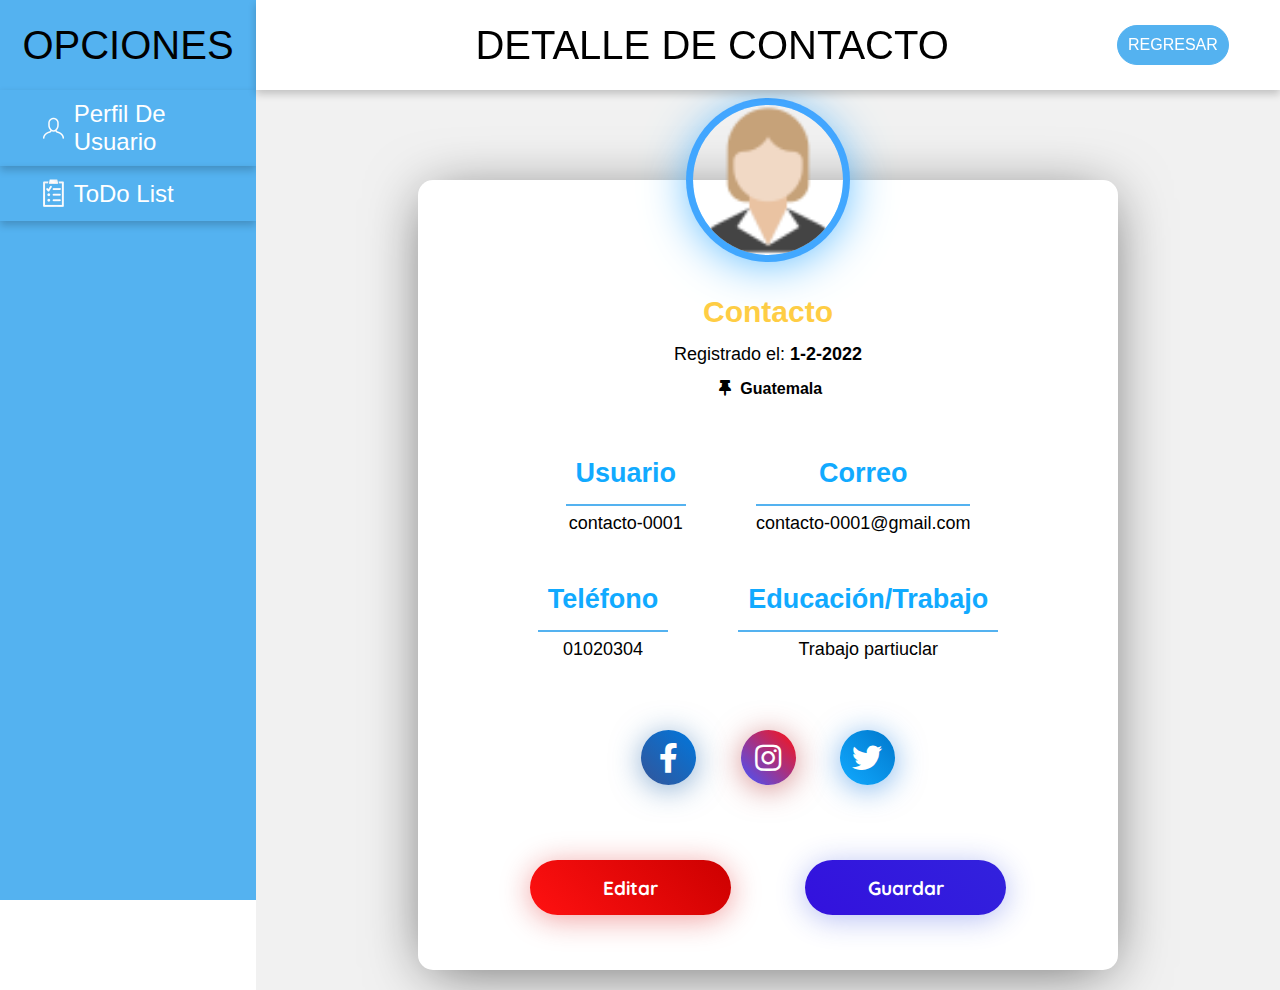
<file: detalleDeContactoF.html>
<!DOCTYPE html>
<html lang="en">

<head>
    <meta charset="UTF-8">
    <meta http-equiv="X-UA-Compatible" content="IE=edge">
    <meta name="viewport" content="width=device-width, initial-scale=1.0">
    <link href="https://cdnjs.cloudflare.com/ajax/libs/font-awesome/5.13.0/css/all.min.css" rel="stylesheet">
    <link rel="stylesheet" href="stylesContactosYUsuario.css">
    <link rel="stylesheet" href="stylesContactos.css">
    <title>Detalle de contacto</title>
</head>

<body>
    <div class="side-menu">
        <div class="brand-name">
            <h1>Opciones</h1>
        </div>
        <ul>
            <li><img src="PerfilDeUsuario.png" alt="">&nbsp; <a href="perfilDeUsuario.html">Perfil De Usuario</a></li>
            <li><img src="ToDoList.png" alt="">&nbsp;<a href="toDoList.html">ToDo List</a></li>
        </ul>
    </div>
    <div class="container">
        <div class="header">
            <div class="nav">
                <div class="search">
                    <h1>Detalle De Contacto</h1>
                </div>
                <a class="boton1" href="contactos.html">Regresar</a>
            </div>
        </div><br><br><br><br><br><br><br><br><br>
        <div class="content">
            <div class="content-2">
                <div class="wrapper">
                    <div class="card">
                        <div class="img">
                            <img src="ContactoF.png" alt="Image" width="100%">
                        </div>
                        <div class="cnt">
                            <div class="name">Contacto</div>
                            <div class="txt">Registrado el:
                                <strong>1-2-2022</strong>
                            </div>
                            <i class="fas fa-thumbtack"></i>
                            <strong>Guatemala</strong>
                            <div class="card-inf">
                                <div class="item">
                                    <div class="title">Usuario</div>
                                    <div class="txt">contacto-0001</div>
                                </div>
                                <div class="item">
                                    <div class="title">Correo</div>
                                    <div class="txt">contacto-0001@gmail.com</div>
                                </div>
                                <div class="item">
                                    <div class="title">Teléfono</div>
                                    <div class="txt">01020304</div>
                                </div>
                                <div class="item">
                                    <div class="title">Educación/Trabajo</div>
                                    <div class="txt">Trabajo partiuclar</div>
                                </div>
                            </div>
                            <div class="card-social">
                                <a href="#" class="facebook">
                                    <i class="fab fa-facebook-f"></i>
                                </a>
                                <a href="#" class="instagram">
                                    <i class="fab fa-instagram"></i>
                                </a>
                                <a href="#" class="twitter">
                                    <i class="fab fa-twitter"></i>
                                </a>
                            </div>
                            <div class="card-button">
                                <button class="btn-blue">Editar</button>
                                <button class="btn-orange">Guardar</button>
                            </div>
                        </div>
                    </div>
                </div>
            </div>
        </div>
    </div>
</body>

</html>
</file>
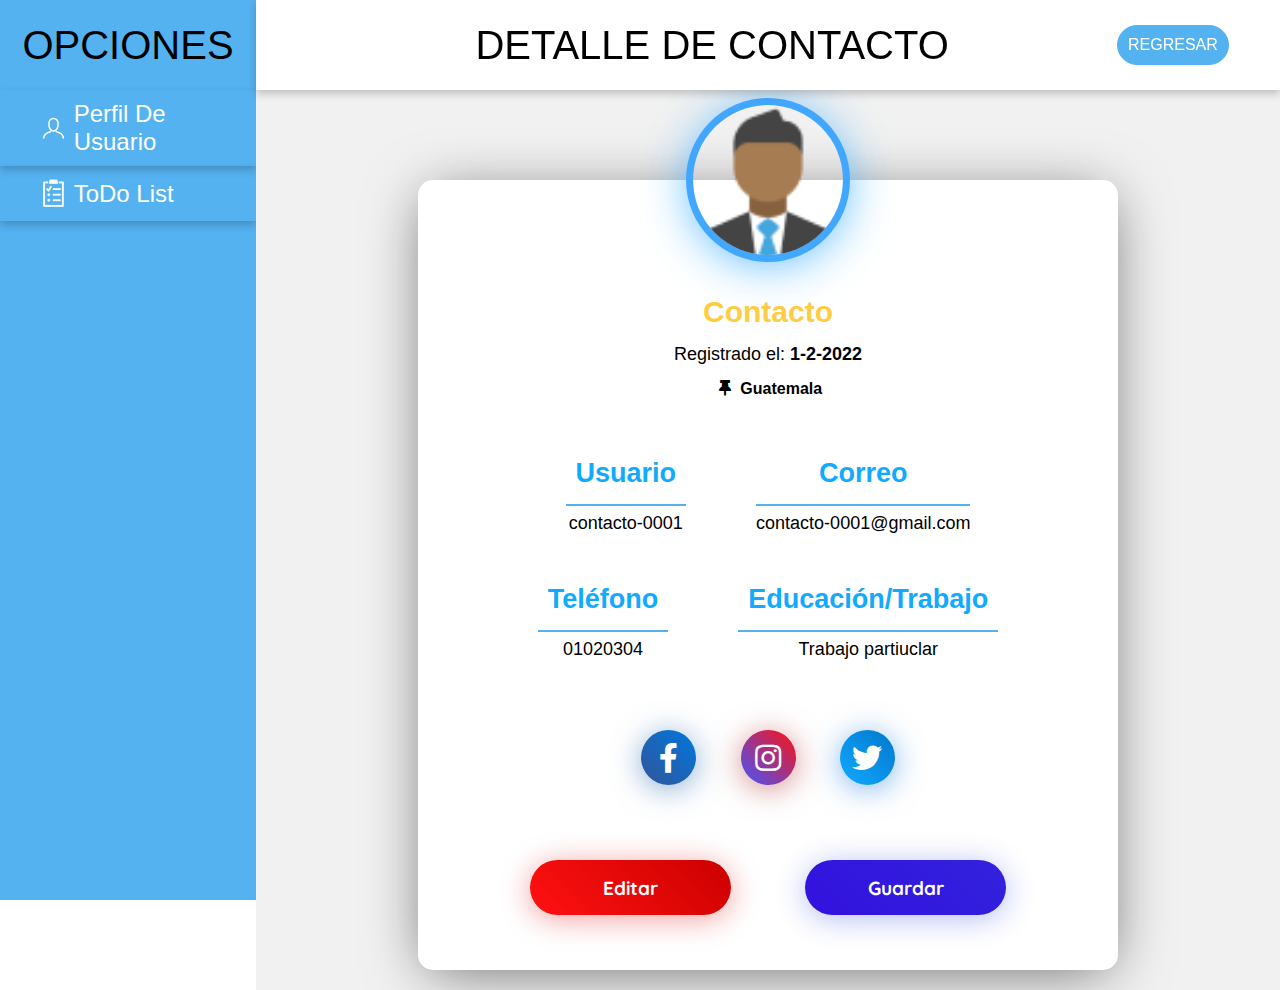
<file: detalleDeContactoM.html>
<!DOCTYPE html>
<html lang="en">

<head>
    <meta charset="UTF-8">
    <meta http-equiv="X-UA-Compatible" content="IE=edge">
    <meta name="viewport" content="width=device-width, initial-scale=1.0">
    <link href="https://cdnjs.cloudflare.com/ajax/libs/font-awesome/5.13.0/css/all.min.css" rel="stylesheet">
    <link rel="stylesheet" href="stylesContactosYUsuario.css">
    <link rel="stylesheet" href="stylesContactos.css">
    <title>Detalle de contacto</title>
</head>

<body>
    <div class="side-menu">
        <div class="brand-name">
            <h1>Opciones</h1>
        </div>
        <ul>
            <li><img src="PerfilDeUsuario.png" alt="">&nbsp; <a href="perfilDeUsuario.html">Perfil De Usuario</a></li>
            <li><img src="ToDoList.png" alt="">&nbsp;<a href="toDoList.html">ToDo List</a></li>
        </ul>
    </div>
    <div class="container">
        <div class="header">
            <div class="nav">
                <div class="search">
                    <h1>Detalle De Contacto</h1>
                </div>
                <a class="boton1" href="contactos.html">Regresar</a>
            </div>
        </div><br><br><br><br><br><br><br><br><br>
        <div class="content">
            <div class="content-2">
                <div class="wrapper">
                    <div class="card">
                        <div class="img">
                            <img src="ContactoM.png" alt="Image" width="100%">
                        </div>
                        <div class="cnt">
                            <div class="name">Contacto</div>
                            <div class="txt">Registrado el:
                                <strong>1-2-2022</strong>
                            </div>
                            <i class="fas fa-thumbtack"></i>
                            <strong>Guatemala</strong>
                            <div class="card-inf">
                                <div class="item">
                                    <div class="title">Usuario</div>
                                    <div class="txt">contacto-0001</div>
                                </div>
                                <div class="item">
                                    <div class="title">Correo</div>
                                    <div class="txt">contacto-0001@gmail.com</div>
                                </div>
                                <div class="item">
                                    <div class="title">Teléfono</div>
                                    <div class="txt">01020304</div>
                                </div>
                                <div class="item">
                                    <div class="title">Educación/Trabajo</div>
                                    <div class="txt">Trabajo partiuclar</div>
                                </div>
                            </div>
                            <div class="card-social">
                                <a href="#" class="facebook">
                                    <i class="fab fa-facebook-f"></i>
                                </a>
                                <a href="#" class="instagram">
                                    <i class="fab fa-instagram"></i>
                                </a>
                                <a href="#" class="twitter">
                                    <i class="fab fa-twitter"></i>
                                </a>
                            </div>
                            <div class="card-button">
                                <button class="btn-blue">Editar</button>
                                <button class="btn-orange">Guardar</button>
                            </div>
                        </div>
                    </div>
                </div>
            </div>
        </div>
    </div>
</body>

</html>
</file>
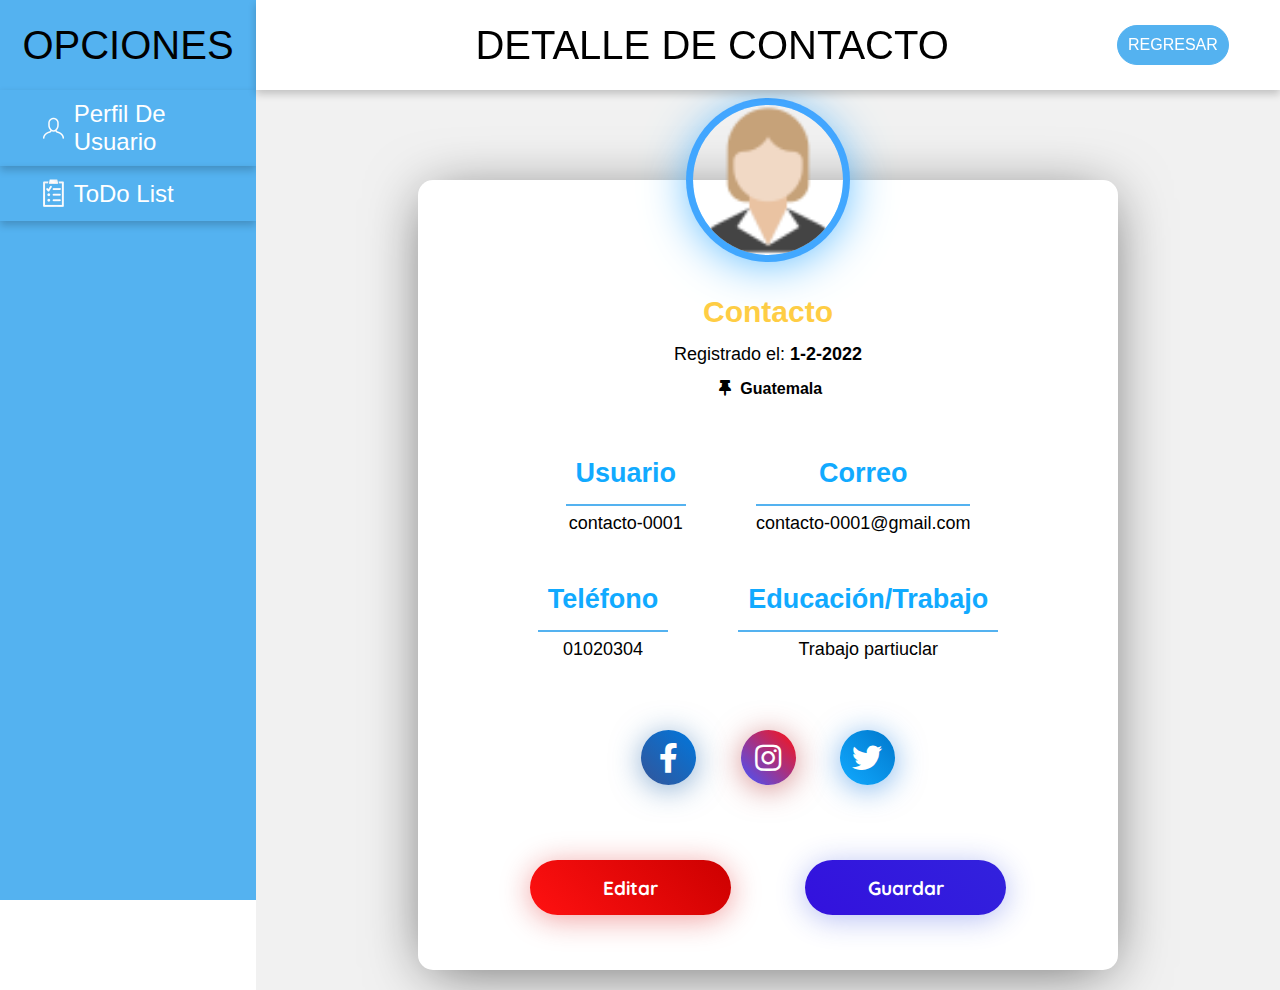
<file: favoritoF.html>
<!DOCTYPE html>
<html lang="en">

<head>
    <meta charset="UTF-8">
    <meta http-equiv="X-UA-Compatible" content="IE=edge">
    <meta name="viewport" content="width=device-width, initial-scale=1.0">
    <link href="https://cdnjs.cloudflare.com/ajax/libs/font-awesome/5.13.0/css/all.min.css" rel="stylesheet">
    <link rel="stylesheet" href="stylesContactosYUsuario.css">
    <link rel="stylesheet" href="stylesContactos.css">
    <title>Detalle de contacto</title>
</head>

<body>
    <div class="side-menu">
        <div class="brand-name">
            <h1>Opciones</h1>
        </div>
        <ul>
            <li><img src="PerfilDeUsuario.png" alt="">&nbsp; <a href="perfilDeUsuario.html">Perfil De Usuario</a></li>
            <li><img src="ToDoList.png" alt="">&nbsp;<a href="toDoList.html">ToDo List</a></li>
        </ul>
    </div>
    <div class="container">
        <div class="header">
            <div class="nav">
                <div class="search">
                    <h1>Detalle De Contacto</h1>
                </div>
                <a class="boton1" href="favoritos.html">Regresar</a>
            </div>
        </div><br><br><br><br><br><br><br><br><br>
        <div class="content">
            <div class="content-2">
                <div class="wrapper">
                    <div class="card">
                        <div class="img">
                            <img src="ContactoF.png" alt="Image" width="100%">
                        </div>
                        <div class="cnt">
                            <div class="name">Contacto</div>
                            <div class="txt">Registrado el:
                                <strong>1-2-2022</strong>
                            </div>
                            <i class="fas fa-thumbtack"></i>
                            <strong>Guatemala</strong>
                            <div class="card-inf">
                                <div class="item">
                                    <div class="title">Usuario</div>
                                    <div class="txt">contacto-0001</div>
                                </div>
                                <div class="item">
                                    <div class="title">Correo</div>
                                    <div class="txt">contacto-0001@gmail.com</div>
                                </div>
                                <div class="item">
                                    <div class="title">Teléfono</div>
                                    <div class="txt">01020304</div>
                                </div>
                                <div class="item">
                                    <div class="title">Educación/Trabajo</div>
                                    <div class="txt">Trabajo partiuclar</div>
                                </div>
                            </div>
                            <div class="card-social">
                                <a href="#" class="facebook">
                                    <i class="fab fa-facebook-f"></i>
                                </a>
                                <a href="#" class="instagram">
                                    <i class="fab fa-instagram"></i>
                                </a>
                                <a href="#" class="twitter">
                                    <i class="fab fa-twitter"></i>
                                </a>
                            </div>
                            <div class="card-button">
                                <button class="btn-blue">Editar</button>
                                <button class="btn-orange">Guardar</button>
                            </div>
                        </div>
                    </div>
                </div>
            </div>
        </div>
    </div>
</body>

</html>
</file>
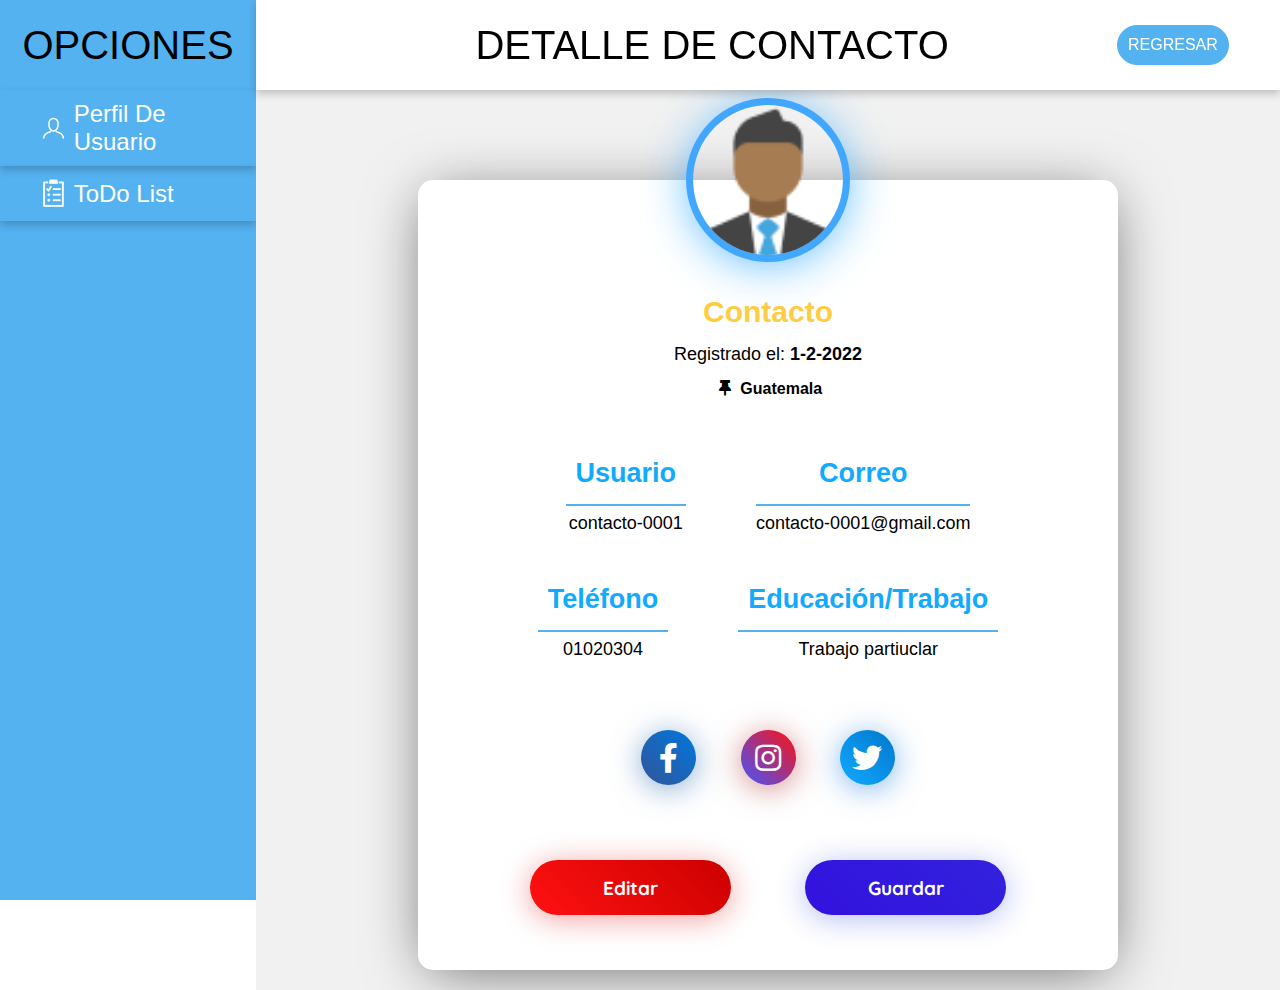
<file: favoritoM.html>
<!DOCTYPE html>
<html lang="en">

<head>
    <meta charset="UTF-8">
    <meta http-equiv="X-UA-Compatible" content="IE=edge">
    <meta name="viewport" content="width=device-width, initial-scale=1.0">
    <link href="https://cdnjs.cloudflare.com/ajax/libs/font-awesome/5.13.0/css/all.min.css" rel="stylesheet">
    <link rel="stylesheet" href="stylesContactosYUsuario.css">
    <link rel="stylesheet" href="stylesContactos.css">
    <title>Detalle de contacto</title>
</head>

<body>
    <div class="side-menu">
        <div class="brand-name">
            <h1>Opciones</h1>
        </div>
        <ul>
            <li><img src="PerfilDeUsuario.png" alt="">&nbsp; <a href="perfilDeUsuario.html">Perfil De Usuario</a></li>
            <li><img src="ToDoList.png" alt="">&nbsp;<a href="toDoList.html">ToDo List</a></li>
        </ul>
    </div>
    <div class="container">
        <div class="header">
            <div class="nav">
                <div class="search">
                    <h1>Detalle De Contacto</h1>
                </div>
                <a class="boton1" href="favoritos.html">Regresar</a>
            </div>
        </div><br><br><br><br><br><br><br><br><br>
        <div class="content">
            <div class="content-2">
                <div class="wrapper">
                    <div class="card">
                        <div class="img">
                            <img src="ContactoM.png" alt="Image" width="100%">
                        </div>
                        <div class="cnt">
                            <div class="name">Contacto</div>
                            <div class="txt">Registrado el:
                                <strong>1-2-2022</strong>
                            </div>
                            <i class="fas fa-thumbtack"></i>
                            <strong>Guatemala</strong>
                            <div class="card-inf">
                                <div class="item">
                                    <div class="title">Usuario</div>
                                    <div class="txt">contacto-0001</div>
                                </div>
                                <div class="item">
                                    <div class="title">Correo</div>
                                    <div class="txt">contacto-0001@gmail.com</div>
                                </div>
                                <div class="item">
                                    <div class="title">Teléfono</div>
                                    <div class="txt">01020304</div>
                                </div>
                                <div class="item">
                                    <div class="title">Educación/Trabajo</div>
                                    <div class="txt">Trabajo partiuclar</div>
                                </div>
                            </div>
                            <div class="card-social">
                                <a href="#" class="facebook">
                                    <i class="fab fa-facebook-f"></i>
                                </a>
                                <a href="#" class="instagram">
                                    <i class="fab fa-instagram"></i>
                                </a>
                                <a href="#" class="twitter">
                                    <i class="fab fa-twitter"></i>
                                </a>
                            </div>
                            <div class="card-button">
                                <button class="btn-blue">Editar</button>
                                <button class="btn-orange">Guardar</button>
                            </div>
                        </div>
                    </div>
                </div>
            </div>
        </div>
    </div>
</body>

</html>
</file>
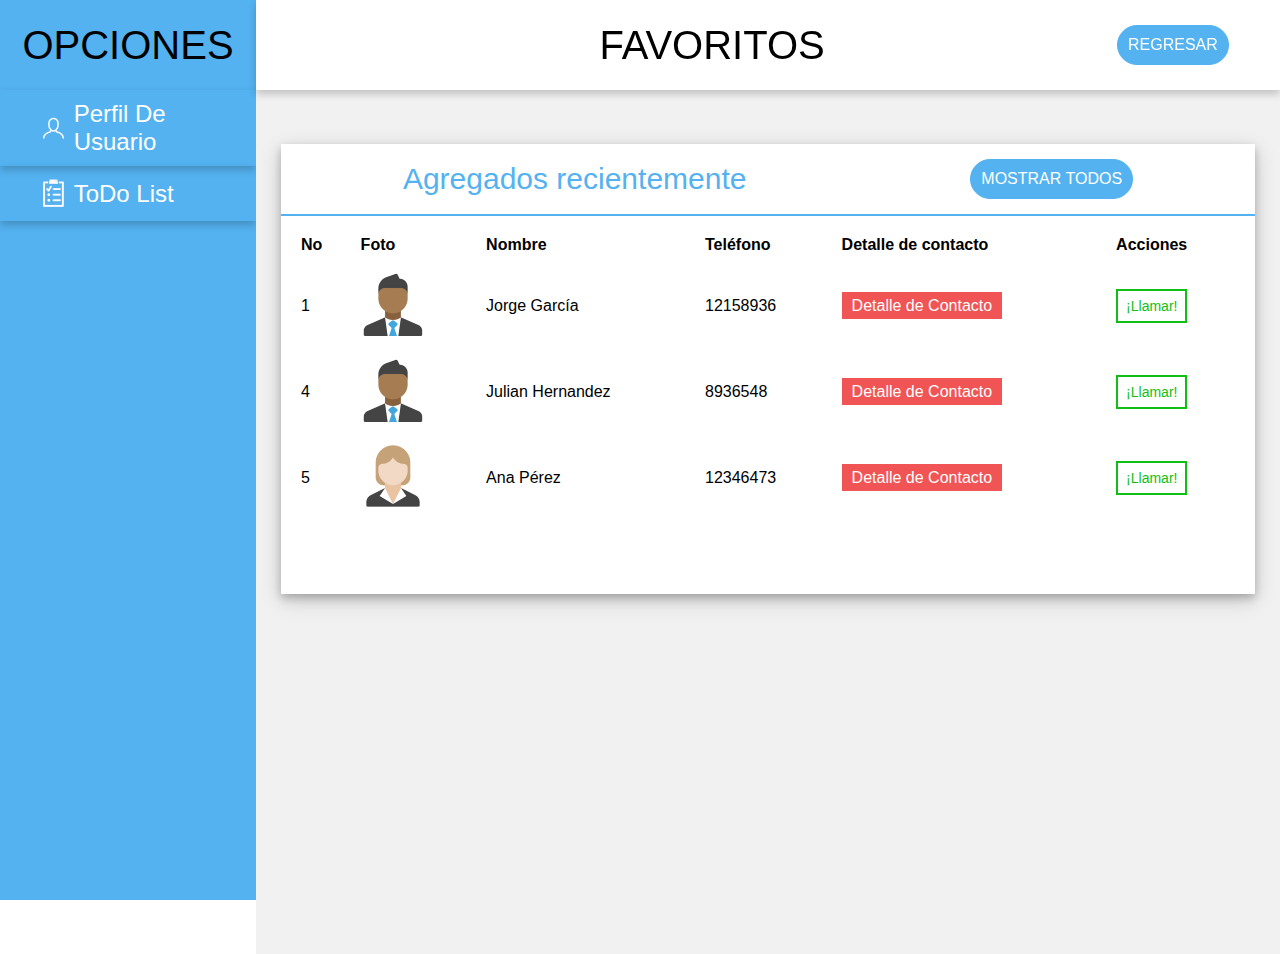
<file: favoritos.html>
<!DOCTYPE html>
<html lang="en">

<head>
    <meta charset="UTF-8">
    <meta http-equiv="X-UA-Compatible" content="IE=edge">
    <meta name="viewport" content="width=device-width, initial-scale=1.0">
    <link rel="stylesheet" href="stylesContactos.css">
    <title>Favoritos</title>
</head>

<body>
    <div class="side-menu">
        <div class="brand-name">
            <h1>Opciones</h1>
        </div>
        <ul>
            <li><img src="PerfilDeUsuario.png" alt="">&nbsp; <a href="perfilDeUsuario.html">Perfil De Usuario</a></li>
            <li><img src="ToDoList.png" alt="">&nbsp;<a href="toDoList.html">ToDo List</a></li>
        </ul>
    </div>
    <div class="container">
        <div class="header">
            <div class="nav">
                <div class="search">
                    <h1>Favoritos</h1>
                </div>
                <a class="boton1" href="contactos.html">Regresar</a>
            </div>
        </div><br><br><br><br><br><br><br>
        <div class="content">
            <div class="content-2">
                <div class="recent-payments">
                    <div class="title">
                        <h2>Agregados recientemente</h2>
                        <a href="#" class="boton1">Mostrar todos</a>
                    </div>
                    <table>
                        <tr>
                            <th>No</th>
                            <th>Foto</th>
                            <th>Nombre</th>
                            <th>Teléfono</th>
                            <th>Detalle de contacto</th>
                            <th>Acciones</th>
                        </tr>
                        <tr>
                            <td>1</td>
                            <td>
                                <div class="icon-case">
                                    <img class="imgtable" src="ContactoM.png" alt="">
                                </div>
                            </td>
                            <td>Jorge García</td>
                            <td>12158936</td>
                            <td><a href="favoritoM.html" class="btn">Detalle de Contacto</a></td>
                            <td>
                                <div><a class="boton-personalizado" href="">¡Llamar!</div></a>
                            </td>
                        </tr>

                        <tr>
                            <td>4</td>
                            <td>
                                <div class="icon-case">
                                    <img src="ContactoM.png" alt="">
                                </div>
                            </td>
                            <td>Julian Hernandez</td>
                            <td>8936548</td>
                            <td><a href="favoritoM.html" class="btn">Detalle de Contacto</a></td>
                            <td>
                                <div><a class="boton-personalizado" href="">¡Llamar!</div></a>
                            </td>
                        </tr>
                        <tr>
                            <td>5</td>
                            <td>
                                <div class="icon-case">
                                    <img src="ContactoF.png" alt="">
                                </div>
                            </td>
                            <td>Ana Pérez</td>
                            <td>12346473</td>
                            <td><a href="favoritoF.html" class="btn">Detalle de Contacto</a></td>
                            <td>
                                <div><a class="boton-personalizado" href="">¡Llamar!</div></a>
                            </td>
                        </tr>
                    </table>
                </div>
            </div>
        </div>
    </div>
</body>

</html>
</file>
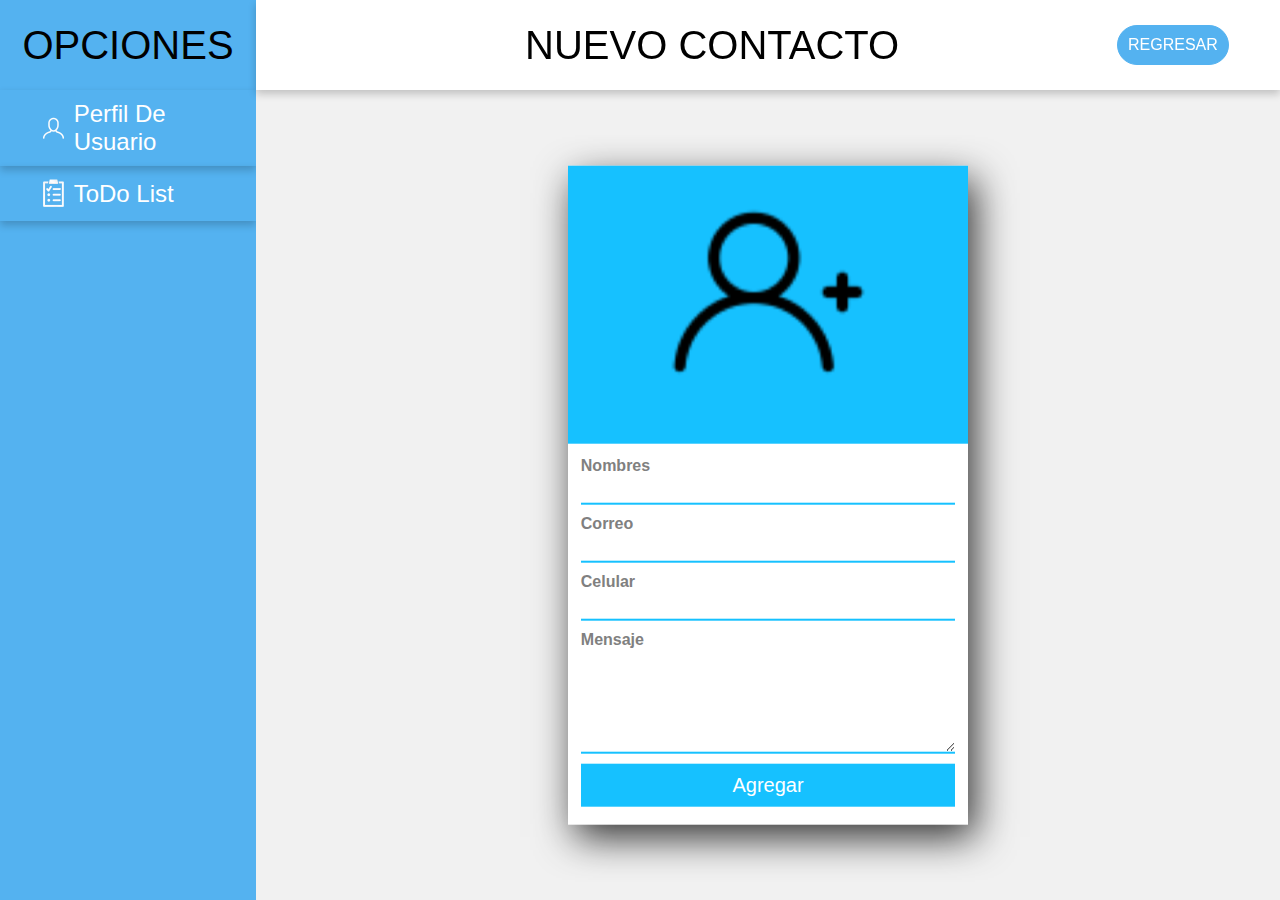
<file: nuevoContacto.html>
<!DOCTYPE html>
<html lang="en">

<head>
    <meta charset="UTF-8">
    <meta http-equiv="X-UA-Compatible" content="IE=edge">
    <meta name="viewport" content="width=device-width, initial-scale=1.0">
    <link rel="stylesheet" href="stylesNuevoContacto.css">
    <link rel="stylesheet" href="stylesContactos.css">
    <title>Nuevo Contacto</title>
</head>

<body>
    <div class="side-menu">
        <div class="brand-name">
            <h1>Opciones</h1>
        </div>
        <ul>
            <li><img src="PerfilDeUsuario.png" alt="">&nbsp; <a href="perfilDeUsuario.html">Perfil De Usuario</a></li>
            <li><img src="ToDoList.png" alt="">&nbsp;<a href="toDoList.html">ToDo List</a></li>
        </ul>
    </div>
    <div class="container">
        <div class="header">
            <div class="nav">
                <div class="search">
                    <h1>Nuevo Contacto</h1>
                </div>
                <a class="boton1" href="contactos.html">Regresar</a>
            </div>
        </div><br><br><br><br>
        <div class="content">
            <div class="content-2">
                <section class="form-contact">
                    <header>
                        <span>
                            <i class="fa fa-paper-plane" aria-hidden="true"></i>
                            <img src="nuevoContacto.png" alt="">
                        </span>
                    </header>
                    <form action="" class="contact" method="POST">
                        <label for="nombres">Nombres</label>
                        <input type="text" name="nombres" id="nombres">

                        <label for="correo">Correo</label>
                        <input type="text" name="correo" id="correo">

                        <label for="nombres">Celular</label>
                        <input type="text" name="celular" id="celular">

                        <label for="mensaje">Mensaje</label>
                        <textarea name="mensaje" id="mensaje"></textarea>
                        <input type="submit" value="Agregar">
                    </form>
                </section>
            </div>
        </div>
    </div>
</body>

</html>
</file>
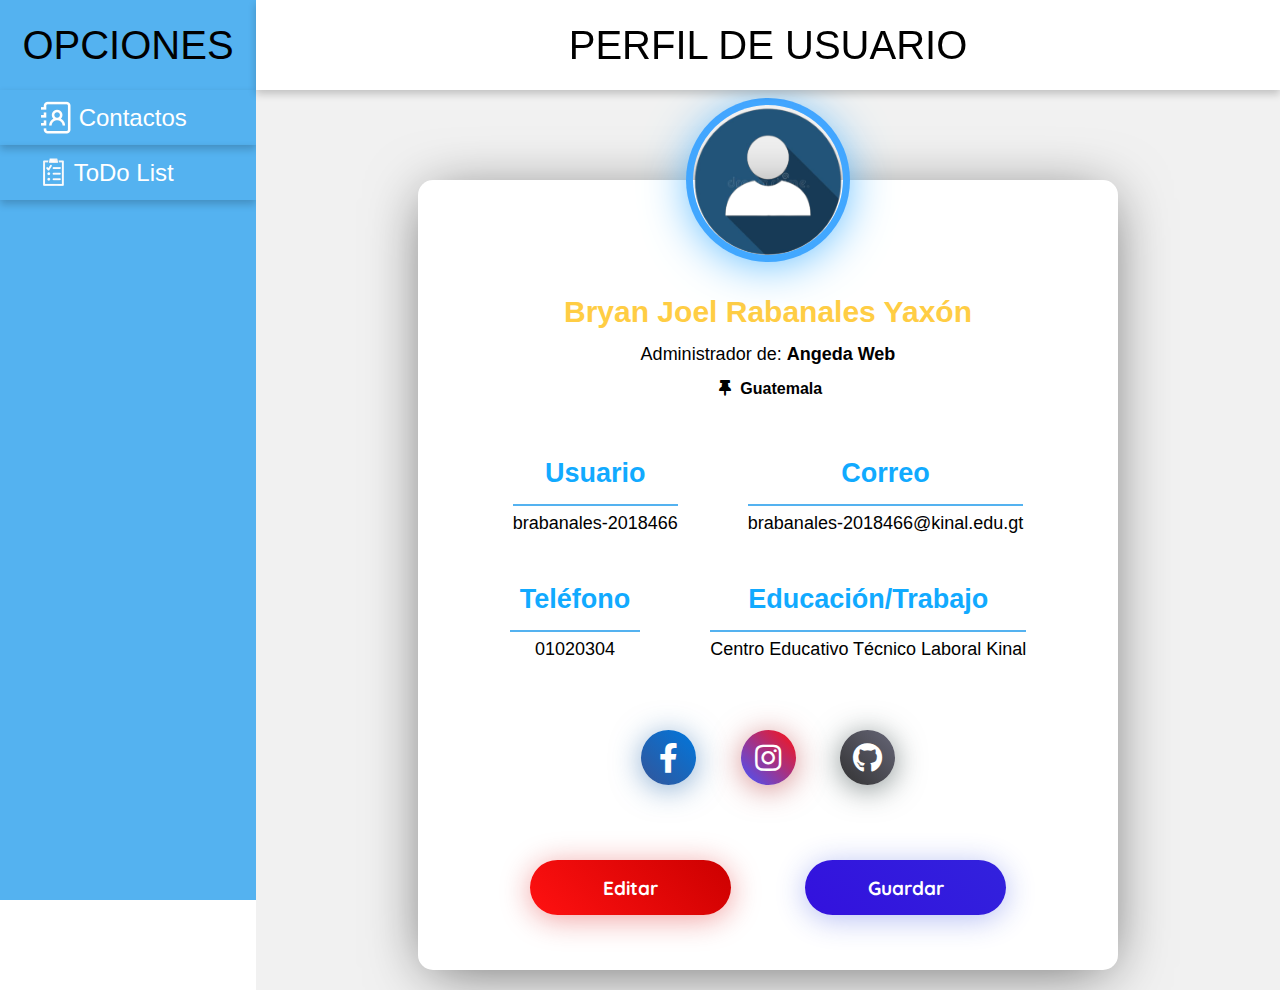
<file: perfilDeUsuario.html>
<!DOCTYPE html>
<html lang="en">

<head>
    <meta charset="UTF-8">
    <meta http-equiv="X-UA-Compatible" content="IE=edge">
    <meta name="viewport" content="width=device-width, initial-scale=1.0">
    <link href="https://cdnjs.cloudflare.com/ajax/libs/font-awesome/5.13.0/css/all.min.css" rel="stylesheet">
    <link rel="stylesheet" href="stylesContactosYUsuario.css">
    <link rel="stylesheet" href="stylesContactos.css">
    <title>Perfil De Usuario</title>
</head>

<body>
    <div class="side-menu">
        <div class="brand-name">
            <h1>Opciones</h1>
        </div>
        <ul>
            <li><img src="Contactos.png" alt="">&nbsp; <a href="contactos.html">Contactos</a></li>
            <li><img src="ToDoList.png" alt="">&nbsp;<a href="toDoList.html">ToDo List</a></li>
        </ul>
    </div>
    <div class="container">
        <div class="header">
            <div class="nav">
                <div class="search">
                    <h1>Perfil De Usuario</h1>
                </div>
            </div>
        </div><br><br><br><br>
        <br><br><br><br><br>
        <div class="content">
            <div class="content-2">
                <div class="wrapper">
                    <div class="card">
                        <div class="img">
                            <img src="Usuario.png" alt="Image" width="100%">
                        </div>
                        <div class="cnt">
                            <div class="name">Bryan Joel Rabanales Yaxón</div>
                            <div class="txt">Administrador de:
                                <strong>Angeda Web</strong>
                            </div>
                            <i class="fas fa-thumbtack"></i>
                            <strong>Guatemala</strong>
                            <div class="card-inf">
                                <div class="item">
                                    <div class="title">Usuario</div>
                                    <div class="txt">brabanales-2018466</div>
                                </div>
                                <div class="item">
                                    <div class="title">Correo</div>
                                    <div class="txt">brabanales-2018466@kinal.edu.gt</div>
                                </div>
                                <div class="item">
                                    <div class="title">Teléfono</div>
                                    <div class="txt">01020304</div>
                                </div>
                                <div class="item">
                                    <div class="title">Educación/Trabajo</div>
                                    <div class="txt">Centro Educativo Técnico Laboral Kinal</div>
                                </div>
                            </div>
                            <div class="card-social">
                                <a href="#" class="facebook">
                                    <i class="fab fa-facebook-f"></i>
                                </a>
                                <a href="#" class="instagram">
                                    <i class="fab fa-instagram"></i>
                                </a>
                                <a href="#" class="github">
                                    <i class="fab fa-github"></i>
                                </a>
                            </div>
                            <div class="card-button">
                                <button class="btn-blue">Editar</button>
                                <button class="btn-orange">Guardar</button>
                            </div>
                        </div>
                    </div>
                </div>
            </div>
        </div>
    </div>
</body>

</html>
</file>
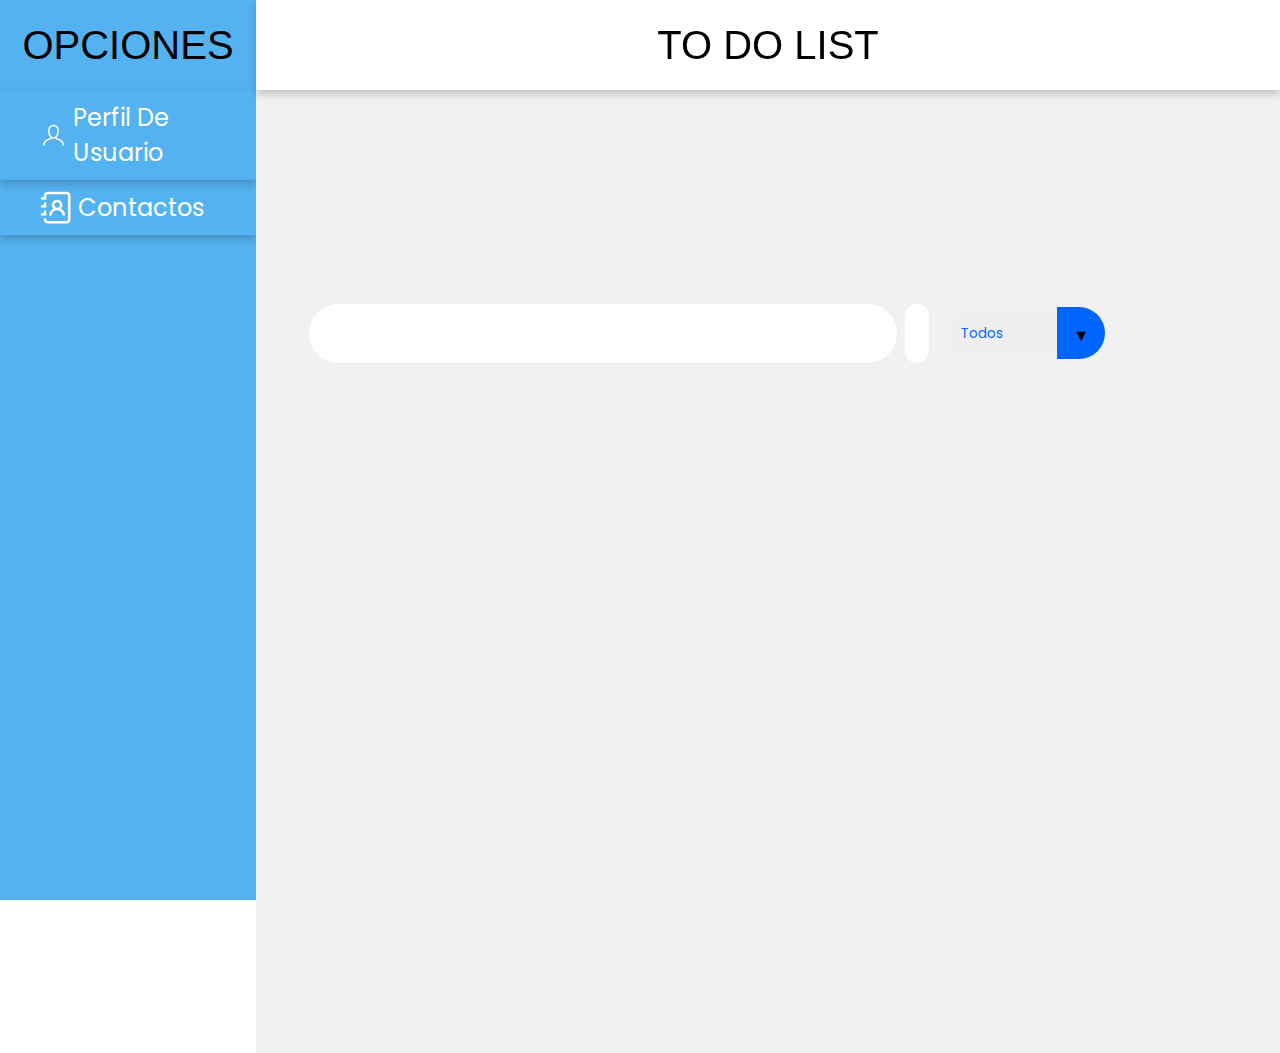
<file: toDoList.html>
<!DOCTYPE html>
<html lang="en">

<head>
    <meta charset="UTF-8">
    <meta http-equiv="X-UA-Compatible" content="IE=edge">
    <meta name="viewport" content="width=device-width, initial-scale=1.0">
    <link rel="preconnect" href="https://fonts.googleapis.com">
    <link rel="preconnect" href="https://fonts.gstatic.com" crossorigin>
    <link href="https://fonts.googleapis.com/css2?family=Poppins&display=swap" rel="stylesheet">
    <link rel="stylesheet" href="https://cdnjs.cloudflare.com/ajax/libs/font-awesome/5.15.3/css/all.min.css"
        integrity="sha512-iBBXm8fW90+nuLcSKlbmrPcLa0OT92xO1BIsZ+ywDWZCvqsWgccV3gFoRBv0z+8dLJgyAHIhR35VZc2oM/gI1w=="
        crossorigin="anonymous" referrerpolicy="no-referrer" />
    <link rel="stylesheet" href="stylesToDoList.css">
    <link rel="stylesheet" href="stylesContactos.css">
    <title>To Do List</title>
</head>

<body>
    <div class="side-menu">
        <div class="brand-name">
            <h1>Opciones</h1>
        </div>
        <ul>
            <li><img src="PerfilDeUsuario.png" alt="">&nbsp; <a href="perfilDeUsuario.html">Perfil De Usuario</a></li>
            <li><img src="Contactos.png" alt="">&nbsp;<a href="contactos.html">Contactos</a></li>
        </ul>
    </div>
    <div class="container">
        <div class="header">
            <div class="nav">
                <div class="search">
                    <h1>To Do List</h1>
                </div>
            </div>
        </div><br><br><br><br>
        <br><br><br><br><br>
        <div class="content">
            <div class="content-2">
                <form action="">
                    <input type="text" class="todo-input">
                    <button class="todo-button" type="submit">
                        <i class="fas fa-plus-circle fa-lg"></i>
                    </button>
                    <div class="select">
                        <select name="todos" class="filter-todo">
                            <option value="all">Todos</option>
                            <option value="completed">Completadas</option>
                            <option value="incomplete">Incompletas</option>
                        </select>
                    </div>
                </form>
                <div class="todo-container">
                    <ul class="todo-list"></ul>
                </div>
                
                <script src="toDoList.js"></script>
            </div>
        </div>
    </div>



    




</body>

</html>
</file>
<file: stylesContactosYUsuario.css>
@import url("https://fonts.googleapis.com/css?family=Quicksand:400,500,700&subset=latin-ext");

* {
    box-sizing: border-box;
}

.card {
    width: 100%;
    max-width: 700px;
    background: #FFF;
    margin: auto;
    border-radius: 15px;
    box-shadow: 0 8px 60px -10px rgba(0, 0, 0, 0.6);
}

.img {
    width: 150px;
    height: 150px;
    margin-left: auto;
    margin-right: auto;
    transform: translateY(-50%);
    overflow: hidden;
    border-radius: 50%;
    box-shadow: 0 5px 50px 0 #3fafff, 0 0 0 7px #44a2ff;
    transition: all 300ms;
}

@media screen and (max-width: 786px) {
    .card {
        margin: 100px 20px auto 20px;
    }
}

.cnt {
    margin-top: -35px;
    padding: 0 20px;
    text-align: center;
    padding-bottom: 40px;
    transition: all 300ms;
}

.name {
    font-weight: 700;
    font-size: 30px;
    color: rgb(255, 205, 68);
    margin-bottom: 15px;
}

.txt {
    font-weight: 500;
    font-size: 18px;
    margin-bottom: 15px;
    margin-top: 7px;
}

i.fa-thumbtack {
    margin: 0 5px;
}

.card-inf {
    display: flex;
    flex-wrap: wrap;
    justify-content: center;
    margin-top: 35px;
}

.item {
    padding: 10px 35px;
    min-width: 150px;
}

.title {
    font-weight: 700;
    font-size: 27px;
    color: #1AF;
}

.card-social {
    margin-top: 25px;
}

.card-social a {
    display: inline-flex;
    width: 55px;
    height: 55px;
    margin: 20px;
    align-items: center;
    justify-content: center;
    color: #FFF;
    font-size: 30px;
    border-radius: 50%;
    text-decoration: none;
    transition: all 300ms;
}

.card-social .facebook {
    background: linear-gradient(45deg, #359, #07D);
    box-shadow: 0 4px 30px #26A8;
}

.card-social .twitter {
    background: linear-gradient(45deg, #1AF, #07C);
    box-shadow: 0 4px 30px #17D8;
}

.card-social .instagram {
    background: linear-gradient(45deg, #45F, #F11);
    box-shadow: 0 4px 30px #B449;
}

.card-social .github {
    background: linear-gradient(45deg, #333, #667);
    box-shadow: 0 4px 30px #3449;
}

a:hover {
    transform: scale(1.2);
}

.card-button {
    margin-top: 40px;
}

button {
    min-width: 201px;
    min-height: 55px;
    margin: 15px 35px;
    font-size: 19px;
    font-family: "Quicksand", sans-serif;
    font-weight: 700;
    border-radius: 50px;
    border: none;
    color: #FFF;
    cursor: pointer;
    transition: all 300ms;
}

.btn-blue {
    background: linear-gradient(45deg, rgb(255, 17, 17), rgb(204, 0, 0));
    box-shadow: 0 4px 30px rgba(221, 17, 17, 0.4);
}

.btn-orange {
    background: linear-gradient(45deg, rgb(51, 17, 221), rgb(50, 34, 221));
    box-shadow: 0 4px 30px rgba(34, 59, 221, 0.333);
}

.btn-blue:hover {
    box-shadow: 0 4px 30px rgba(221, 17, 17, 0.733);
}

.btn-orange:hover {
    box-shadow: 0 4px 30px rgba(34, 100, 221, 0.733);
}

button:hover {
    transform: translateY(-5px);
}

@media screen and (max-width: 576px) {
    button {
        margin: 0;
        margin-bottom: 16px;
        width: 100%;
        max-width: 350px;
    }
}
</file>
<file: stylesContactos.css>
* {
    margin: 0;
    padding: 0;
    box-sizing: border-box;
    font-family: 'Poppins', sans-serif;
}

body {
    min-height: 100vh;
}

a {
    text-decoration: none;
    color: white;
}

li {
    list-style: none;
}

h1 {
    color: black;
    font-weight: normal;
    font-size: 40px;
    font-family: Arial;
    text-transform: uppercase;
}

h2 {
    color: #54b2f0;
    font-weight: normal;
    font-size: 30px;
}

.btn {
    background: #f05454;
    color: white;
    padding: 5px 10px;
    text-align: center;
}

.btn:hover {
    color: #f05454;
    background: white;
    padding: 3px 8px;
    border: 2px solid #f05454;
}

.title {
    display: flex;
    align-items: center;
    justify-content: space-around;
    padding: 15px 10px;
    border-bottom: 2px solid #54b2f0;
}

table {
    padding: 10px;
}

th,
td {
    text-align: left;
    padding: 8px;
}

.imgTable {
    width: 1px;
    height: 1px;
}

.side-menu {
    position: fixed;
    background: #54b2f0;
    width: 20vw;
    min-height: 100vh;
    display: flex;
    flex-direction: column;
}

.side-menu .brand-name {
    height: 10vh;
    display: flex;
    align-items: center;
    justify-content: center;
}

.side-menu li {
    font-size: 24px;
    padding: 10px 40px;
    display: flex;
    align-items: center;
    box-shadow: 0 4px 8px 0 rgba(0, 0, 0, 0.2);
}

.side-menu li:hover {
    background: #3885cd;
    color: #ffffff;
}

.container {
    position: absolute;
    right: 0;
    width: 80vw;
    height: 100vh;
    background: #f1f1f1;
}

.container .header {
    position: fixed;
    top: 0;
    right: 0;
    width: 80vw;
    height: 10vh;
    background: white;
    display: flex;
    align-items: center;
    justify-content: center;
    box-shadow: 0 4px 8px 0 rgba(0, 0, 0, 0.2);
    z-index: 1;
}

.container .header .nav {
    width: 90%;
    display: flex;
    align-items: center;
}

.container .header .nav .search {
    flex: 3;
    display: flex;
    justify-content: center;
}

.container .header .nav .search input[type=text] {
    border: none;
    background: #f1f1f1;
    padding: 10px;
    width: 50%;
}

.container .header .nav .user {
    flex: 1;
    display: flex;
    justify-content: space-between;
    align-items: center;
}

.container .header .nav .user img {
    width: 40px;
    height: 40px;
}

.container .header .nav .user .img-case {
    position: relative;
    width: 50px;
    height: 50px;
}

.container .header .nav .user .img-case img {
    position: absolute;
    top: 0;
    left: 0;
    width: 100%;
    height: 100%;
}

.boton {
    border: 1px solid #fcbb08;
    padding: 10px;
    background-color: #fcbb08;
    color: #ffffff;
    text-decoration: none;
    text-transform: uppercase;
    font-family: 'Helvetica', sans-serif;
    border-radius: 40px;
}

.boton:hover{
    background-color:#fada48;
}

.boton1 {
    border: 1px solid #54b2f0;
    padding: 10px;
    background-color: #54b2f0;
    color: #ffffff;
    text-decoration: none;
    text-transform: uppercase;
    font-family: 'Helvetica', sans-serif;
    border-radius: 50px;
}

.boton1:hover{
    background-color:#3885cd;
}

input[type="checkbox"]+label:before {
    content: "";
    width: 26px;
    height: 26px;
    float: left;
    margin: 0.5em 0.5em 0 0;
    border: 3px solid #fcbb08;
    background: #fff;
}

input[type="checkbox"]:checked+label:before {
    border-color: #fcbb08;
}

input[type="checkbox"]:checked+label:after {
    content: "";
    width: 12px;
    height: 6px;
    border: 4px solid #fcbb08;
    float: left;
    margin-left: -1.95em;
    border-right: 0;
    border-top: 0;
    margin-top: 1em;
    transform: rotate(-55deg);
}

input[type="checkbox"] {
    display: none;
}

input[type="checkbox"]+label {
    font-weight: bold;
    line-height: 3em;
    color: #fcbb08;
    cursor: pointer;
}

input[type="checkbox"]:checked+label {
    color: #fcbb08;
}

.boton-personalizado {
    text-decoration: none;
    font-weight: 100;
    font-size: 14px;
    color: #0fbf12;
    padding-top: 7px;
    padding-bottom: 7px;
    padding-left: 8px;
    padding-right: 8px;
    background-color: transparent;
    border-width: 2px;
    border-style: solid;
    border-color: #0fbf12;
}

.boton-personalizado:hover {
    background-color: #0fbf12;
    color: #ffffff;
}

.container .content {
    position: relative;
    margin-top: 2vh;
    min-height: 90vh;
    background: #f1f1f1;
}

.container .content .content-2 {
    min-height: 60vh;
    display: flex;
    justify-content: space-around;
    align-items: flex-start;
    flex-wrap: wrap;
}

.container .content .content-2 .recent-payments {
    min-height: 50vh;
    flex: 5;
    background: white;
    margin: 0 25px 25px 25px;
    box-shadow: 0 4px 8px 0 rgba(0, 0, 0, 0.2), 0 6px 20px 0 rgba(0, 0, 0, 0.19);
    display: flex;
    flex-direction: column;
}

@media screen and (max-width: 1050px) {
    .side-menu li {
        font-size: 18px;
    }
}

@media screen and (max-width: 940px) {
    .side-menu li span {
        display: none;
    }

    .side-menu {
        align-items: center;
    }

    .side-menu li img {
        width: 40px;
        height: 40px;
    }

    .side-menu li:hover {
        background: rgb(56, 133, 205);
        padding: 8px 38px;
        border: 2px solid white;
    }
}

@media screen and (max-width:536px) {
    .brand-name h1 {
        font-size: 16px;
    }

    .side-menu li img {
        width: 30px;
        height: 30px;
    }

    .container .content .content-2 .recent-payments table th:nth-child(2),
    .container .content .content-2 .recent-payments table td:nth-child(2) {
        display: none;
    }
}
</file>
<file: stylesNuevoContacto.css>
* {
    margin: 0;
    padding: 0;
    box-sizing: border-box;
}

body {
    font-family: Arial, Helvetica, sans-serif;
}

.form-contact {
    background: #FFF;
    width: 400px;
    position: absolute;
    top: 50%;
    left: 50%;
    transform: translate(-50%, -50%);
    box-shadow: 7px 13px 37px rgba(0, 0, 0, .8);
}

header {
    width: 100%;
    background: #16c1ff;
    overflow: hidden;
}

header span {
    font-size: 100px;
    display: block;
    text-align: center;
    padding: 2.5rem;
}

.contact {
    padding: .8rem;
    overflow: hidden;
    color: gray;
}

.contact label,
.contact input,
.contact textarea {
    display: block;
    width: 100%;
    margin-bottom: 5px;
}

.contact label {
    font-weight: 700;
}

.contact input:not([type='submit']),
.contact textarea {
    border: none;
    border-bottom: 2px solid #16c1ff;
    margin-bottom: 10px;
    font-size: 20px;
    outline: none;
    color: gray;
}

.contact textarea {
    min-height: 100px;
}

input[type='submit'] {
    padding: 10px;
    background: #16c1ff;
    border: none;
    color: white;
    font-size: 20px;
    /* pointer-events: none; */
    cursor: pointer;

}
</file>
<file: stylesToDoList.css>
* {
    margin: 0;
    padding: 0;
    box-sizing: border-box;
}

header {
    font-size: 1.5rem;
}

header,
form {
    min-height: 20vh;
    display: flex;
    justify-content: center;
    align-items: center;
}

form input,
form button {
    padding: 0.5rem;
    padding-left: 1rem;
    font-size: 1.8rem;
    border: none;
    background: white;
    border-radius: 2rem;
}

form button {
    color: rgb(0, 102, 255);
    background: white;
    cursor: pointer;
    transition: all 0.3 ease;
    margin-left: 0.5rem;
}

form button:hover {
    color: white;
    background: rgb(0, 102, 255);
}

.fa-plus-circle {
    margin-top: 0.3rem;
    margin-left: -8px;
}

.todo-container {
    display: flex;
    justify-content: center;
    align-items: center;
}

.todo-list {
    min-width: 30%;
    list-style: none;
}

.todo {
    margin: 0.5rem;
    padding-left: 0.5rem;
    background: white;
    color: black;
    font-size: 1.5rem;
    display: flex;
    justify-content: space-between;
    align-items: center;
    transition: 0.5s;
    border-radius: 2rem;
}

.todo li {
    flex: 1;
}

.trash-btn,
.complete-btn {
    color: white;
    border: none;
    padding: 1rem;
    cursor: pointer;
    font-size: 1.5rem;
}

.complete-btn {
    background: rgb(0, 102, 255);
}

.trash-btn {
    border-top-right-radius: 1.75rem;
    border-bottom-right-radius: 1.75rem;
    background: rgb(171, 171, 171);
}

.todo-item {
    padding: 0rem 0.5rem;
}

.fa-trash,
.fa-check-circle {
    pointer-events: none;
}

.completed {
    text-decoration: line-through;
    opacity: 0.5;
}

.slide {
    transform: translateX(10rem);
    opacity: 0;
}

select {
    -webkit-appearance: none;
    -moz-appearance: none;
    appearance: none;
    outline: none;
    border: none;
}

.select {
    margin: 1rem;
    position: relative;
    overflow: hidden;
    border-radius: 50px;
}

select {
    color: rgb(0, 102, 255);
    width: 10rem;
    height: 3.2rem;
    cursor: pointer;
    padding: 1rem;
}

.select::after {
    content: "\25BC";
    position: absolute;
    background: rgb(0, 102, 255);
    top: 0;
    right: 0;
    padding: 1rem;
    pointer-events: none;
    transition: all 0.3s ease;
}

.select::hover::after {
    background: white;
    color: rgb(0, 102, 255);
}
</file>
